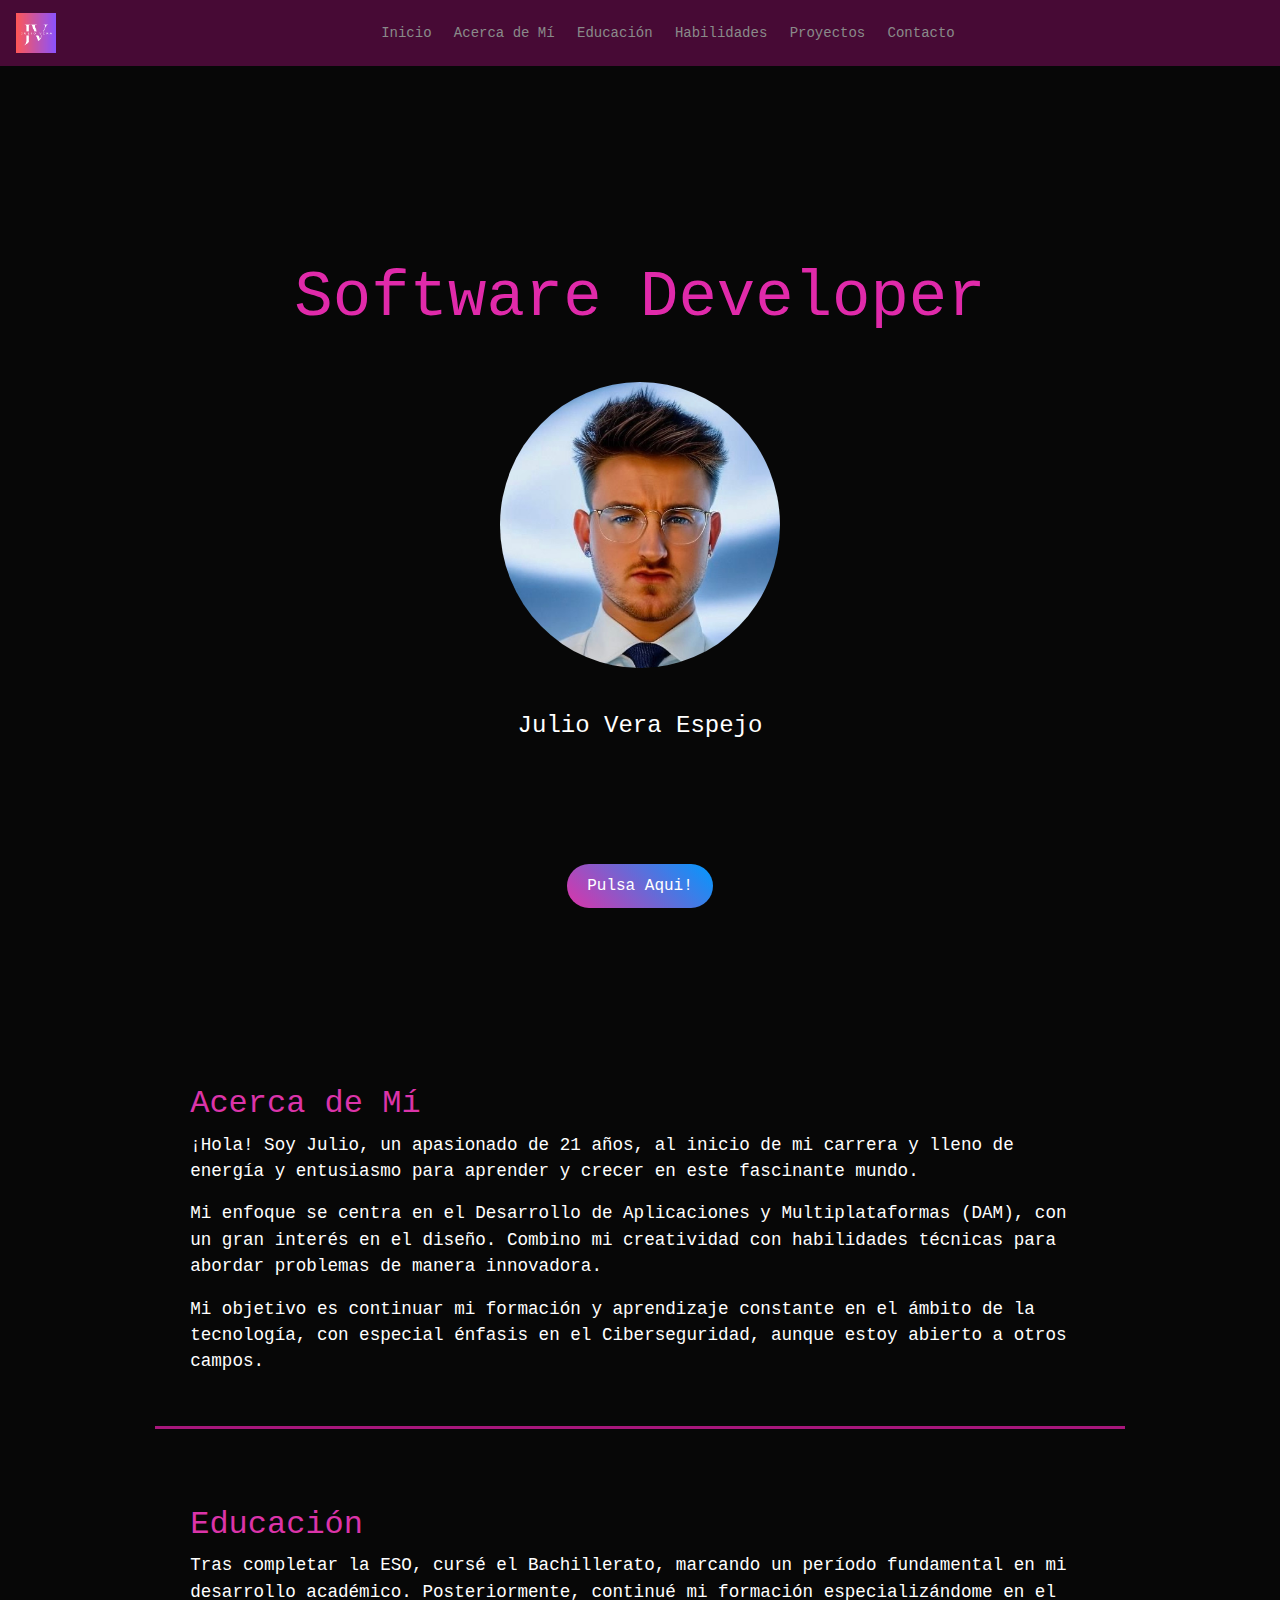
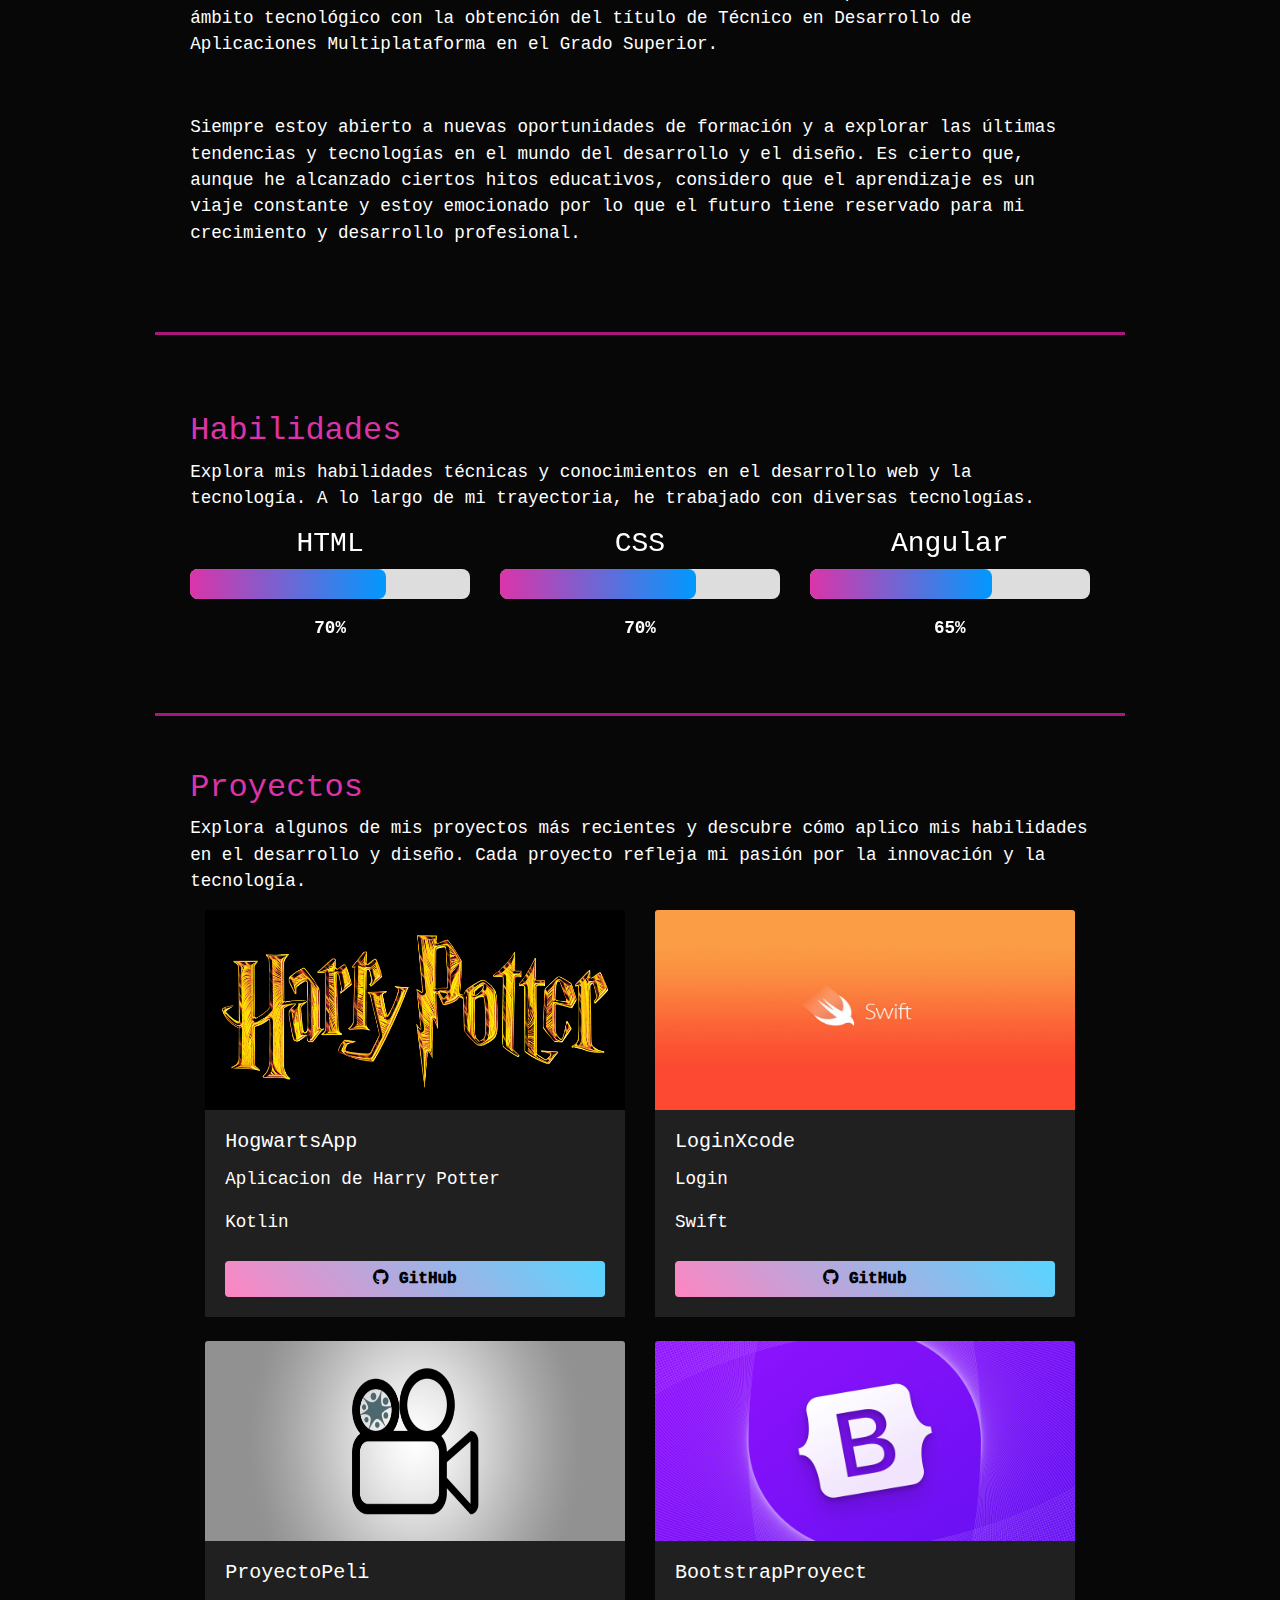
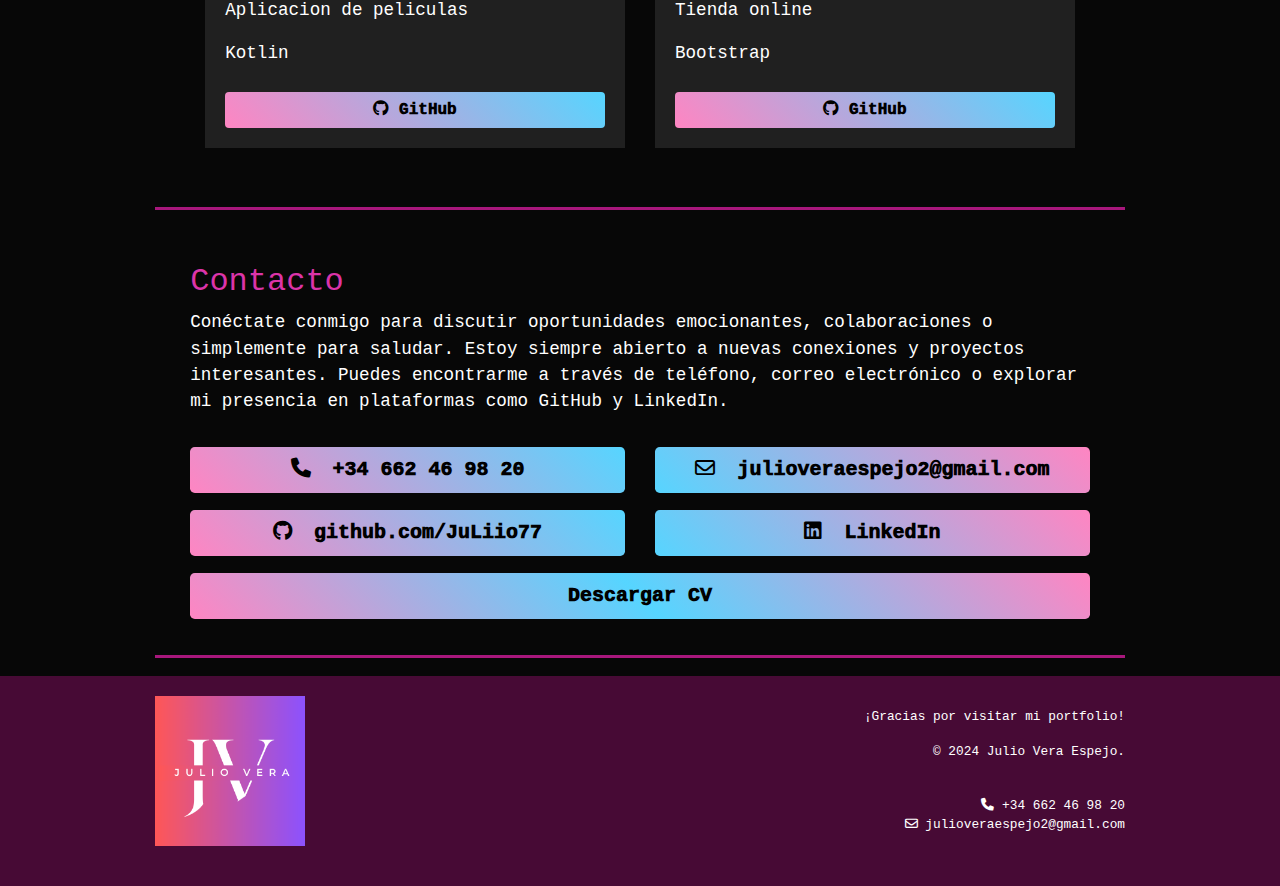
<file: index.html>
<!DOCTYPE html>
<html lang="es">
<head>
    <meta charset="UTF-8">
    <meta name="viewport" content="width=device-width, initial-scale=1.0">
    <title>Julio Vera - Portfolio</title>
    <!-- Agrega el enlace al archivo CSS de Bootstrap -->
    <link href="https://stackpath.bootstrapcdn.com/bootstrap/4.3.1/css/bootstrap.min.css" rel="stylesheet">
    <link rel="stylesheet" href="style.css">
    <link rel="stylesheet" href="https://cdnjs.cloudflare.com/ajax/libs/font-awesome/6.0.0-beta3/css/all.min.css" integrity="sha384-lE6v1NhSQO9b2cF5h5JS/xVF1H6QixhPJSYB9MzYBxhT4VoJ8UW81M1qySPwK2hV" crossorigin="anonymous">
    <link rel="stylesheet" href="https://fonts.googleapis.com/icon?family=Material+Icons">
 <link rel="stylesheet" href="https://cdnjs.cloudflare.com/ajax/libs/font-awesome/6.0.0/css/all.min.css">

   
</head>
<body>

    <!-- Barra de navegación -->
    <nav class="navbar navbar-expand-lg navbar-dark fixed-top">
        <a class="navbar-brand" href="https://github.com/JuLiio77">
            <img src="img/Icono.png" alt="Tu Logo" width="40" height="40" class="d-inline-block align-top">
        </a>
        <button class="navbar-toggler" type="button" data-toggle="collapse" data-target="#navbarNav" aria-controls="navbarNav" aria-expanded="false" aria-label="Toggle navigation">
            <span class="navbar-toggler-icon"></span>
        </button>
        <div class="collapse navbar-collapse" id="navbarNav">
            <ul class="navbar-nav ml-auto">
                <li class="nav-item">
                    <a class="nav-link" href="#">Inicio</a>
                </li>
                <li class="nav-item">
                    <a class="nav-link" href="#acerca-de-mi">Acerca de Mí</a>
                </li>
                <li class="nav-item">
                    <a class="nav-link" href="#educacion">Educación</a>
                </li>
                <li class="nav-item">
                    <a class="nav-link" href="#habilidades">Habilidades</a>
                </li>
                <li class="nav-item">
                    <a class="nav-link" href="#proyectos">Proyectos</a>
                </li>
                <li class="nav-item">
                    <a class="nav-link" href="#contacto">Contacto</a>
                </li>
            </ul>
        </div>
    </nav>

        <!-- Sección Software Developer -->
    <div id="software-developer">
        <div class="container md-12">
            <div class="titulo">
                <p>Software Developer<p>
            </div>
         
            <img src="img/Julio.jpg" alt="Tu Foto" class="developer-photo">
            <p class="developer-text">
                Julio Vera Espejo
            </p>

            <a href="#acerca-de-mi" class="btn-scroll" >Pulsa Aqui!</a>
        </div>
    </div>

    <!-- Contenido de la página -->
    <div class="container mt-5">
      <section id="acerca-de-mi">
        <div class="row">
            <div class="col-md-12">
                <h2 class="mt-4">Acerca de Mí</h2>
                <p>
                    ¡Hola! Soy Julio, un apasionado de 21 años, al inicio de mi carrera y lleno de energía y entusiasmo para aprender y crecer en este fascinante mundo.
                </p>
            
                <p>
                    Mi enfoque se centra en el Desarrollo de Aplicaciones y Multiplataformas (DAM), con un gran interés en el diseño. Combino mi creatividad con habilidades técnicas para abordar problemas de manera innovadora. 
                </p>
            
                <p>
                    Mi objetivo es continuar mi formación y aprendizaje constante en el ámbito de la tecnología, con especial énfasis en el Ciberseguridad, aunque estoy abierto a otros campos. 
                </p>
            
            </div>
        </div>
    </section>

    </section>

      <section id="educacion">
        <h2 class="mt-4">Educación</h2>
        <p>Tras completar la ESO, cursé el Bachillerato, marcando un período fundamental en mi desarrollo académico. Posteriormente, continué mi formación especializándome en el ámbito tecnológico con la obtención del título de Técnico en Desarrollo de Aplicaciones Multiplataforma en el Grado Superior.</p> <br>
        

      <div class="row education-item">
        <div class="col-md-12">
            <h3></h3>
            <p>Siempre estoy abierto a nuevas oportunidades de formación y a explorar las últimas tendencias y tecnologías en el mundo del desarrollo y el diseño. Es cierto que, aunque he alcanzado ciertos hitos educativos, considero que el aprendizaje es un viaje constante y estoy emocionado por lo que el futuro tiene reservado para mi crecimiento y desarrollo profesional.</p>
        </div>
    </div>
    </section>

    <section id="habilidades">
        <h2 class="mt-4">Habilidades</h2>
    
        <p>Explora mis habilidades técnicas y conocimientos en el desarrollo web y la tecnología. A lo largo de mi trayectoria, he trabajado con diversas tecnologías.</p>
    
        <!-- Carrusel de Habilidades -->
        <div id="carouselHabilidades" class="carousel slide" data-ride="carousel" data-interval="3000">
            <div class="carousel-inner">
                <!-- Primer conjunto de habilidades -->
                <div class="carousel-item active">
                    <div class="row">

                        <div class="col-md-4 skill-item">
                            <h3>HTML</h3>
                            <progress value="70" max="100"></progress>
                            <p class="text-center font-weight-bold mt-2">70%</p>
                        </div>

                        <div class="col-md-4 skill-item">
                            <h3>CSS</h3>
                            <progress value="70" max="100"></progress>
                            <p class="text-center font-weight-bold mt-2">70%</p>
                        </div>

                        <div class="col-md-4 skill-item">
                            <h3>Angular</h3>
                            <progress value="65" max="100"></progress>
                            <p class="text-center font-weight-bold mt-2">65%</p>
                        </div>
                    </div>
                </div>
    
                <!-- Segundo conjunto de habilidades -->
                <div class="carousel-item">
                    <div class="row">

                        <div class="col-md-4 skill-item">
                            <h3>Swift</h3>
                            <progress value="60" max="100"></progress>
                            <p class="text-center font-weight-bold mt-2">60%</p>
                        </div>

                        <div class="col-md-4 skill-item">
                            <h3>Kotlin</h3>
                            <progress value="55" max="100"></progress>
                            <p class="text-center font-weight-bold mt-2">55%</p>
                        </div>

                        <div class="col-md-4 skill-item">
                            <h3>Figma</h3>
                            <progress value="55" max="100"></progress>
                            <p class="text-center font-weight-bold mt-2">55%</p>
                        </div>
                    </div>
                </div>
                <!-- Tercer conjunto de habilidades -->
                <div class="carousel-item">
                    <div class="row">

                        <div class="col-md-4 skill-item">
                            <h3>Bootstrap</h3>
                            <progress value="70" max="100"></progress>
                            <p class="text-center font-weight-bold mt-2">70%</p>
                        </div>

                        <div class="col-md-4 skill-item">
                            <h3>Vue</h3>
                            <progress value="40" max="100"></progress>
                            <p class="text-center font-weight-bold mt-2">40%</p>
                        </div>

                        <div class="col-md-4 skill-item">
                            <h3>Java</h3>
                            <progress value="60" max="100"></progress>
                            <p class="text-center font-weight-bold mt-2">60%</p>
                        </div>
                    </div>
                </div>
            </div>
        </div>

    
    </section>
    
   <section id="proyectos">
    <h2>Proyectos</h2>
    <p>Explora algunos de mis proyectos más recientes y descubre cómo aplico mis habilidades en el desarrollo y diseño. Cada proyecto refleja mi pasión por la innovación y la tecnología. </p>

    <div class="container">
        <div class="row">
            <!-- Proyecto 1 -->
            <div class="col-md-6 mb-4">
                <div class="card">
                    <img src="img/harry-potter-logo.png" class="card-img-top" alt="Proyecto 1">
                    <div class="card-body">
                        <h5 class="card-title">HogwartsApp</h5>
                        <p class="card-text">Aplicacion de Harry Potter</p>
                        <p>Kotlin</p>

                        <a href="https://github.com/JuLiio77/HogwartsApp" target="_blank" class="btn btn-proyecto btn-github btn-degradado">
                            <i class="fab fa-github"></i> GitHub
                        </a>
                    </div>
                </div>
            </div>

            <!-- Proyecto 2 -->
            <div class="col-md-6 mb-4">
                <div class="card">
                    <img src="img/swift-logo.jpg" class="card-img-top" alt="Proyecto 2">
                    <div class="card-body">
                        <h5 class="card-title">LoginXcode</h5>
                        <p class="card-text">Login</p>
                        <p>Swift</p>
                       
                        <a href="https://github.com/JuLiio77/LoginXcode" target="_blank" class="btn btn-proyecto btn-github btn-degradado">
                            <i class="fab fa-github"></i> GitHub
                        </a>
                    </div>
                </div>
            </div>
        </div>

        <div class="row">
            <!-- Proyecto 3 -->
            <div class="col-md-6 mb-4">
                <div class="card">
                    <img src="img/film.jpg" class="card-img-top" alt="Proyecto 3">
                    <div class="card-body">
                        <h5 class="card-title">ProyectoPeli</h5>
                        <p class="card-text">Aplicacion de peliculas</p>
                        <p>Kotlin</p>
                       
                        <a href="https://github.com/JuLiio77/ProyectoPeli" target="_blank" class="btn btn-proyecto btn-github btn-degradado">
                            <i class="fab fa-github"></i> GitHub
                        </a>
                    </div>
                </div>
            </div>

            <!-- Proyecto 4 -->
            <div class="col-md-6 mb-4">
                <div class="card">
                    <img src="img/bootstrap-social.png" class="card-img-top" alt="Proyecto 4">
                    <div class="card-body">
                        <h5 class="card-title">BootstrapProyect</h5>
                        <p class="card-text">Tienda online</p>
                        <p>Bootstrap</p>
                       
                        <a href="https://github.com/JuLiio77/BootstrapProyect" target="_blank" class="btn btn-proyecto btn-github btn-degradado">
                            <i class="fab fa-github"></i> GitHub
                        </a>
                </div>
            </div>
        </div>
    </div>
</section>
    
    <section id="contacto">
        <h2>Contacto</h2>
        <p>Conéctate conmigo para discutir oportunidades emocionantes, colaboraciones o simplemente para saludar. Estoy siempre abierto a nuevas conexiones y proyectos interesantes. Puedes encontrarme a través de teléfono, correo electrónico o explorar mi presencia en plataformas como GitHub y LinkedIn.</p>

        <div class="row">
            <!-- Botón Teléfono -->
            <div class="col-md-6 mt-3">
                <a href="tel:+662 46 98  20" class="btn btn-telefono btn-lg btn-block">
                    <i class="fas fa-phone"></i> +34 662 46 98 20
                </a>
            </div>

            <!-- Botón Correo electrónico -->
            <div class="col-md-6 mt-3">
                <a href="mailto:julioveraespejo2@gmail.com" class="btn btn-correo btn-lg btn-block">
                    <i class="far fa-envelope"></i> julioveraespejo2@gmail.com
                </a>
            </div>

            <!-- Botón GitHub -->
            <div class="col-md-6 mt-3">
                <a href="https://github.com/JuLiio77" target="_blank" class="btn btn-github btn-lg btn-block">
                    <i class="fab fa-github"></i> github.com/JuLiio77
                </a>
            </div>

            <!-- Botón LinkedIn -->
            <div class="col-md-6 mt-3">
                <a href="https://www.linkedin.com/in/julio-vera-espejo-86443922b/" target="_blank" class="btn btn-linkedin btn-lg btn-block">
                    <i class="fab fa-linkedin"></i> LinkedIn
                </a>
            </div>
        </div>


          <!-- Botón de Descarga de PDF -->
    <div class="row">
        <div class="col-md-12 mt-3">
            <a href="cv/Julio Vera Espejo.pdf" download="Julio Vera Espejo.pdf" class="btn btn-descargar-pdf btn-lg btn-block">
                Descargar CV
            </a>
        </div>
    </div>
    </section>

     
</div>

 <!-- Footer -->
 <footer>
    <div class="container">
        <div class="footer-content">
            <a class="footer-logo" href="#">
                <img src="img/Icono.png"  width="150" height="150">
            </a>
            <div class="footer-text">
                <p>¡Gracias por visitar mi portfolio!</p>
                <p>&copy; 2024 Julio Vera Espejo.</p> <br>

                <i class="fas fa-phone"></i> +34 662 46 98 20
                <br>
                <i class="far fa-envelope"></i> julioveraespejo2@gmail.com
            </div>
        </div>
    </div>
</footer>

    <script src="https://code.jquery.com/jquery-3.3.1.slim.min.js"></script>
    <script src="https://cdnjs.cloudflare.com/ajax/libs/popper.js/1.14.7/umd/popper.min.js"></script>
    <script src="https://stackpath.bootstrapcdn.com/bootstrap/4.3.1/js/bootstrap.min.js"></script>
</body>
</html>
</file>
<file: style.css>
body, html {
 font-family: 'Courier New', Courier, monospace;
  margin: 0;
  padding: 0;
  background-color: #070707;
  scroll-behavior: smooth;
  color: white; 

}

.navbar {
  background-color: #470a35;
}

.navbar-brand, .navbar-nav a {
  color: white;
  font-size: 14px;
}

.navbar-toggler {
  color: white;
  border-color: white;
}
.navbar-nav {
  margin: auto; 
  display: flex;
  justify-content: space-around;
  width: 50%; 
  text-align: center;
}



.navbar-nav .nav-link {
  color: #8a8a8a !important; 
}

.navbar-nav .nav-link:hover {
  color: #ff96df !important; 

}
.container {
  max-width: 1000px;
}

section {
  padding: 2em;
  margin-bottom: 1em;
  border-bottom: 3px solid #a7177c;
  font-size: 1.1em;
  
}

h2 {
  color: #db34a9;
}


/* Estilos para la sección Software Developer */

#software-developer {
  background-color: #070707; 
  padding: 50px ;
  text-align: center;
  margin-top: 200px;
}


.titulo{
  font-size: 4.0em; 
  color: #e02aaa; 

}


.developer-photo {
  width: 280px; 
  border-radius: 50%;
  margin-top: 20px;
  margin-bottom: 20px;
}

.developer-text {
  font-size: 1.5em;
  margin-top: 20px;
  margin-bottom: 40px; 
}

.btn-scroll {
  display: inline-block;
  padding: 10px 20px;
  margin-top: 80px;
  margin-bottom: 20px;
  background: linear-gradient(45deg, #db34a9, #0099ff);
  color: #fff;
  border-radius: 50px;

}

.btn-scroll:hover {
  background: linear-gradient(45deg, #ff85c2, #56d5ff);
  color: #000000;
  font-weight: 1000;

}


/* Estilos adicionales para el cuadrado de fondo gris */
.image-placeholder {
  background-color: #ccc;
  height: 0;
  padding-top: 100%; 
}



/* Estilos adicionales para la sección de educación */
.education-item {
  margin-bottom: 2em;
}

.education-item h3 {
  margin-bottom: 0.5em;
}

.skill-item {
  text-align: center;
  margin-bottom: 20px;
}

progress {
  width: 100%; 
  height: 30px;
  appearance: none;
}

progress::-webkit-progress-bar {
  background-color: #ddd;
  border-radius: 8px;
}

progress::-webkit-progress-value {
  background-image:
      linear-gradient(90deg, #db34a9, #0099ff),
      linear-gradient(90deg, #ddd, #ddd);
  border-radius: 8px;
}

.progress-circle p {
  font-weight: bold;
  margin-top: 5px;
}


/* Estilos para los botones de proyectos */
.btn-proyecto  {
  width: 100%;
  margin-top: 10px;
}

/* Ajustes para mostrar las tarjetas de dos en dos */
@media (min-width: 768px) {
  .card-deck .card {
      flex: 0 0 48%;
      margin-right: 4%;
  }
}
 .card{
  color: #000000;
  border: #000000;
  border-radius: 10%;

 }

 .card-img-top{
  width: 100%;
  height: 200px;
  color: #202020;
  background-color: #000000;
  
 }

 .card-body{
  background-color: #202020;
  color: white;
  border: #000000;
 }



/* Estilo de degradado para los botones de GitHub */
.btn-degradado {
  background: linear-gradient(45deg, #ff85c2, #56d5ff);
  color: rgb(0, 0, 0);
  border: #000000;
  font-weight: 1000;

}

/* Cuando el cursor pasa sobre el botón, cambiar el degradado */
.btn-degradado:hover {
  background: linear-gradient(45deg, #db34a9, #0099ff);
  color: white;
}
 .list-group-item{
  color: #000000;
 }

 /* Estilos para los botones de la sección de contacto */
#contacto .btn {
  margin-bottom: 1px; 
}

#contacto .btn i {
  margin-right: 10px; 
}

#contacto .btn-telefono {
  background: linear-gradient(45deg, #ff85c2, #56d5ff); 
  border: #000000;
  color: rgb(0, 0, 0);
  font-weight: 1000;

}

#contacto .btn-correo {
  background: linear-gradient(45deg,#56d5ff, #ff85c2 ); 
  border: #000000;
  color: rgb(0, 0, 0);
  font-weight: 1000;


}

#contacto .btn-github {
  background: linear-gradient(45deg, #ff85c2, #56d5ff);
  border: #000000;
  color: rgb(0, 0, 0);
  font-weight: 1000;


}

#contacto .btn-linkedin {
  background: linear-gradient(45deg,#56d5ff, #ff85c2 ); 
  border: #000000;
  color: rgb(0, 0, 0);
  font-weight: 1000;


}


#contacto .btn-telefono:hover {
  background: linear-gradient(45deg, #db34a9, #0099ff ); 
  color: white;
}

#contacto .btn-correo:hover {
  background: linear-gradient(45deg, #0099ff, #db34a9);
  color: white;
}


#contacto .btn-github:hover {
  background: linear-gradient(45deg, #db34a9, #0099ff );
  color: white;
}

#contacto .btn-linkedin:hover {
  background: linear-gradient(45deg, #0099ff, #db34a9); 
  color: white;
}

/* Ajustes adicionales para el botón de descarga de PDF */
.btn-descargar-pdf {
  background: linear-gradient(45deg, #ff85c2, #56d5ff ,#ff85c2 );
  border: #000000;
  color: rgb(0, 0, 0);
  font-weight: 1000;
  transition: transform 0.3s ease-in-out;
  animation: movePulseAndRotate 4s infinite; /* Mueve, pulsa y rota el botón cada 4 segundos */
}


@keyframes movePulseAndRotate {
  0%, 100% {
      transform: translateX(0) scale(1); /* Posición y escala iniciales */
      background-color: #007BFF; /* Color inicial */
      box-shadow: none; /* Sin sombra inicial */
  }
  20% {
      transform: translateX(20px) scale(1.2); /* Mueve el botón, aumenta la escala en el 20% de la animación */
      background-color: #db34a9; /* Cambia el color a rojo en el 20% de la animación */
      box-shadow: 0 0 20px #ff00b3; /* Agrega una sombra en el 20% de la animación */
  }

  75% {
      transform: translateX(0) scale(1); /* Vuelve a la posición y escala iniciales en el 75% de la animación */
      background-color: #007BFF; /* Vuelve al color inicial */
      box-shadow: none; /* Sin sombra */
  }
}


.btn-descargar-pdf:hover {
  background: linear-gradient(45deg, #0099ff, #db34a9, #0099ff); 
  color: white;
  transform: scale(1.2);
}


/* Estilos para el footer */
footer {
  background-color: #470a35; 
  color: #fff;
  padding: 20px 0; 
  width: 100%;
}

.footer-content {
  display: flex;
  justify-content: space-between;
  align-items: center;
  margin-bottom: 20px;
  font-size: 0.8em;

}

.footer-logo img {
  display: block;
}

.footer-text {
  text-align: right;
}
</file>
